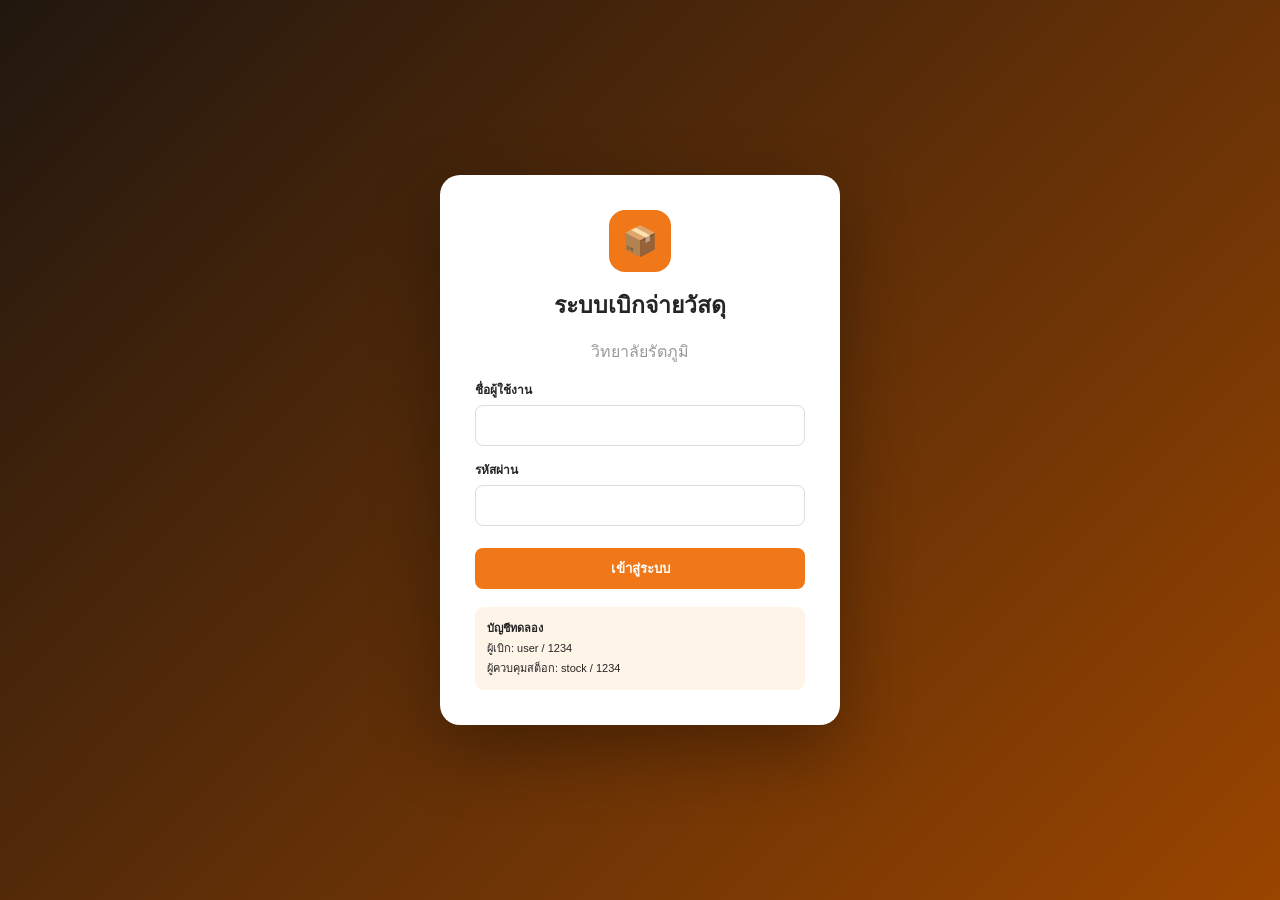
<file: index.html>
<!doctype html><html lang="th"><head><meta charset="UTF-8"><meta name="viewport" content="width=device-width,initial-scale=1"><title>หน้าหลัก</title><link rel="stylesheet" href="assets/style.css"></head><body><aside><h2>📦 MaterialFlow</h2><p>ระบบเบิกจ่ายวัสดุ</p><nav><a href="index.html">🏠 หน้าหลัก</a><a href="materials.html">📦 รายการวัสดุ</a><a class="requester" href="request.html">📝 เบิกวัสดุ</a><a class="stock" href="approval.html">✅ ควบคุมการเบิก</a><a href="my-requests.html">📋 รายการเบิกของฉัน</a><a href="profile.html">👤 โปรไฟล์</a></nav><button class="logout" onclick="logout()">ออกจากระบบ</button></aside><header><div><b>ระบบจัดการวัสดุ</b><small>วิทยาลัยรัตภูมิ</small></div><div class="user">👤 <span id="userName"></span> · <span id="roleName"></span></div></header><main><div class="wrap"><div class="page-title"><div><h1>ภาพรวมระบบ</h1><p>ระบบเบิกจ่ายวัสดุ พร้อมตรวจสอบสต็อกและแจ้งวันเวลารับของ</p></div><a class="btn requester" href="request.html">＋ สร้างรายการเบิก</a></div><div class="stat-row"><div class="mini-stat"><small>วัสดุทั้งหมด</small><b id="matCount">0</b></div><div class="mini-stat"><small>รอพิจารณา</small><b id="pending">0</b></div><div class="mini-stat"><small>อนุมัติแล้ว</small><b id="approved">0</b></div><div class="mini-stat"><small>วัสดุใกล้หมด</small><b id="low">0</b></div></div><div class="data-panel" style="margin-top:14px"><div class="table-head"><b>รายการล่าสุด</b><a class="btn" href="my-requests.html" style="padding:7px 10px;font-size:10px">ดูทั้งหมด</a></div><div class="table-wrap"><table class="dense-table"><thead><tr><th>เลขที่</th><th>ผู้เบิก</th><th>รายการ</th><th>สถานะ</th><th>วัน/เวลารับ</th></tr></thead><tbody id="tbody"></tbody></table></div></div></div></main><div id="toast" class="toast"></div><script src="assets/app.js"></script><script>function render(){let ms=getMaterials(),rs=getRequests();matCount.textContent=ms.length;pending.textContent=rs.filter(r=>r.status==='รอพิจารณา').length;approved.textContent=rs.filter(r=>r.status==='อนุมัติแล้ว').length;low.textContent=ms.filter(m=>m.stock<=m.min).length;let mine=u.role==='stock'?rs:rs.filter(r=>r.requesterName===u.name);tbody.innerHTML=mine.slice(0,8).map(r=>{let c=r.status==='อนุมัติแล้ว'?'green':r.status==='ไม่อนุมัติ'?'red':'orange';return `<tr><td>${r.id}</td><td>${esc(r.requesterName)}</td><td>${r.items.map(i=>`${esc(i.name)} × ${i.qty}`).join(', ')}</td><td><span class="chip ${c}">${r.status}</span></td><td>${esc(r.pickupAt||'-')}</td></tr>`}).join('')||`<tr><td colspan="5" style="text-align:center">ยังไม่มีรายการ</td></tr>`}render();setInterval(render,1500);</script></body></html>
</file>
<file: assets/style.css>
*{box-sizing:border-box}body{margin:0;font-family:"Segoe UI","Noto Sans Thai",Arial,sans-serif;background:#f7f7f8;color:#252525}a{text-decoration:none;color:inherit}aside{position:fixed;left:0;top:0;width:100%;height:74px;background:#21170f;color:#fff;display:flex;align-items:center;padding:0 28px;z-index:20;box-shadow:0 4px 20px #0002}aside h2{margin:0;font-size:20px;white-space:nowrap}aside p{display:none}nav{display:flex;align-items:center;gap:5px;margin-left:30px;overflow-x:auto}nav a{padding:11px 14px;border-radius:9px;color:#d4b49a;font-size:13px;white-space:nowrap}nav a:hover,nav a.active{background:#4a2b12;color:#fff}aside .logout{margin-left:auto;background:#3a304e;color:#fff;border:0;border-radius:9px;padding:10px 14px;cursor:pointer;white-space:nowrap}main{margin:74px 0 0;min-height:calc(100vh - 74px)}header{height:65px;background:#fff;border-bottom:1px solid #e8e8ee;padding:0 32px;display:flex;align-items:center;justify-content:space-between}header small{display:block;color:#999;font-size:11px;margin-top:3px}.user{font-size:12px}.wrap{max-width:1450px;margin:auto;padding:28px 34px}.hero{background:linear-gradient(115deg,#4a2508,#f07818);color:#fff;border-radius:18px;padding:28px 32px;margin-bottom:20px;display:flex;align-items:center;justify-content:space-between;gap:20px}.hero .eyebrow{font-size:10px;letter-spacing:2px;color:#ffe0bf}.hero h1{margin:8px 0}.hero p{color:#f6dfc8;font-size:13px}.btn,button{background:#f07818;color:#fff;border:0;border-radius:8px;padding:10px 15px;cursor:pointer;font-weight:600;display:inline-block}.btn-light{background:#fff;color:#d85f00}.cards{display:grid;grid-template-columns:repeat(4,1fr);gap:15px}.card,.panel{background:#fff;border:1px solid #e9e9ef;border-radius:14px;padding:20px}.card span{font-size:12px;color:#888}.card strong{display:block;font-size:28px;margin-top:8px}.panel{margin-top:20px}.panel h2{font-size:17px;margin-top:0}.panel p{font-size:12px;color:#888}.search{width:300px;padding:11px;border:1px solid #ddd;border-radius:8px;margin-bottom:20px}.material-grid{display:grid;grid-template-columns:repeat(4,1fr);gap:15px}.material{border:1px solid #e8e7ee;border-radius:12px;padding:18px}.material .icon{font-size:34px}.material h3{font-size:14px}.material p{margin:6px 0}.available{color:#2b9962;font-size:11px}.low{color:#c78728;font-size:11px}.material button,.material .btn{margin-top:10px;width:100%;text-align:center}.form-grid{display:grid;grid-template-columns:1fr 1fr;gap:18px}.field{margin-bottom:16px}.field label{font-size:12px;font-weight:700;display:block;margin-bottom:6px}.field input,.field select,.field textarea{width:100%;padding:12px;border:1px solid #ddd;border-radius:8px;font:inherit}.field textarea{min-height:110px}.full{grid-column:1/-1}.request-item{display:flex;justify-content:space-between;align-items:center;border:1px solid #e8e7ee;border-radius:11px;padding:15px;margin:10px 0}.badge{padding:5px 9px;border-radius:20px;font-size:10px}.pending{background:#fff1db;color:#bd7f1d}.approved{background:#e4f7ec;color:#2b9660}.rejected{background:#fde9ec;color:#c95062}table{width:100%;border-collapse:collapse;font-size:12px}th,td{text-align:left;padding:12px;border-bottom:1px solid #eee}td button{padding:7px 9px;font-size:10px}.red{background:#d96070}.profile{display:flex;gap:18px;align-items:center}.avatar{width:65px;height:65px;border-radius:50%;background:#f07818;color:white;display:grid;place-items:center;font-size:25px}.toast{position:fixed;right:25px;bottom:25px;background:#222;color:#fff;padding:13px 18px;border-radius:9px;opacity:0;transition:.2s;z-index:99}.toast.show{opacity:1}.login-page{min-height:100vh;display:grid;place-items:center;background:linear-gradient(135deg,#21170f,#9a4500)}.login-card{width:400px;background:#fff;border-radius:20px;padding:35px;box-shadow:0 25px 70px #0005}.login-card .logo{width:62px;height:62px;margin:auto;background:#f07818;border-radius:16px;display:grid;place-items:center;font-size:29px}.login-card h1{text-align:center;font-size:23px}.login-card>p{text-align:center;color:#999}.login-card label{display:block;font-size:12px;font-weight:700;margin:14px 0}.login-card input{display:block;width:100%;margin-top:6px;padding:12px;border:1px solid #ddd;border-radius:8px}.login-card button{width:100%;margin-top:8px}.demo{margin-top:18px;background:#fff4e8;padding:12px;border-radius:9px;font-size:11px;line-height:1.8}.error{color:#d04f62;text-align:center;font-size:12px}@media(max-width:1100px){nav{margin-left:15px}.material-grid{grid-template-columns:repeat(2,1fr)}}@media(max-width:760px){aside{height:auto;min-height:74px;flex-wrap:wrap;padding:12px 16px}nav{order:3;width:100%;margin:8px 0 0}aside .logout{margin-left:auto}main{margin-top:125px}.cards{grid-template-columns:1fr 1fr}.material-grid{grid-template-columns:1fr}.form-grid{grid-template-columns:1fr}.hero{display:block}.wrap{padding:18px}header{padding:0 18px}}
/* Large-data / dense admin layout */
.page-title{display:flex;align-items:center;justify-content:space-between;gap:15px;margin-bottom:18px}
.page-title h1{margin:0;font-size:22px}.page-title p{margin:5px 0 0;color:#8b8b99;font-size:12px}
.toolbar{background:#fff;border:1px solid #e7e7ee;border-radius:12px;padding:12px;display:flex;gap:8px;align-items:center;flex-wrap:wrap;margin-bottom:14px}
.toolbar input,.toolbar select{height:38px;border:1px solid #ddd;border-radius:7px;padding:0 11px;font:inherit;font-size:12px;background:#fff}
.toolbar .searchbox{flex:1;min-width:230px}
.stat-row{display:grid;grid-template-columns:repeat(5,1fr);gap:10px;margin-bottom:14px}
.mini-stat{background:#fff;border:1px solid #e8e8ef;border-radius:11px;padding:13px 15px}
.mini-stat small{color:#888;font-size:10px}.mini-stat b{display:block;font-size:19px;margin-top:4px}
.data-panel{background:#fff;border:1px solid #e7e7ee;border-radius:12px;overflow:hidden}
.table-head{padding:13px 16px;border-bottom:1px solid #eee;display:flex;justify-content:space-between;align-items:center}.table-head b{font-size:13px}
.table-wrap{overflow:auto;max-height:calc(100vh - 315px)}
.dense-table{min-width:900px}.dense-table th{position:sticky;top:0;background:#f8f8fb;z-index:2;font-size:10px;color:#666;white-space:nowrap}.dense-table td{font-size:11px;white-space:nowrap}.dense-table tbody tr:hover{background:#faf9ff}
.pagination{padding:11px 14px;border-top:1px solid #eee;display:flex;align-items:center;justify-content:space-between;gap:10px;font-size:11px}.pagination .pages{display:flex;gap:4px}.pagination button{padding:7px 10px;font-size:10px;background:#eee;color:#444}.pagination button.active{background:#f07818;color:#fff}.pagination button:disabled{opacity:.45;cursor:not-allowed}
.chip{display:inline-block;padding:4px 7px;border-radius:14px;font-size:9px;background:#eee}.chip.green{background:#e4f7ec;color:#238353}.chip.orange{background:#fff1db;color:#ae751c}.chip.red{background:#fde9ec;color:#bf4c60}.chip.blue{background:#e8efff;color:#4c68b4}
.bulk{display:flex;align-items:center;gap:8px;font-size:11px}.bulk input{width:15px;height:15px}
.empty-note{text-align:center;padding:50px;color:#999}
@media(max-width:900px){.stat-row{grid-template-columns:repeat(2,1fr)}.page-title{align-items:flex-start}.table-wrap{max-height:none}}

/* Orange theme */
::selection{background:#ffd1a8;color:#5b2a00}
nav a.active{border-bottom:2px solid #ff9a3d}
.panel h2,.page-title h1{color:#2b211b}
.data-panel .table-head{border-left:4px solid #f07818}


/* Official PDF document */
.official-doc{box-sizing:border-box;width:794px;min-height:1123px;padding:58px 64px 48px;background:#fff;color:#222;font-family:"TH Sarabun New","Sarabun",Arial,sans-serif;font-size:18px;line-height:1.35}.official-doc *{box-sizing:border-box}.doc-header{text-align:center;border-bottom:2px solid #222;padding-bottom:18px;margin-bottom:22px}.brand-mark{font-size:18px;font-weight:700;color:#d85f00;margin-bottom:2px}.org{font-size:24px;font-weight:700}.college{font-size:22px;font-weight:700}.doc-title{font-size:30px;font-weight:700;margin-top:16px}.doc-subtitle{font-size:18px}.doc-meta-grid{display:grid;grid-template-columns:1fr 1fr;border:1px solid #444;margin-bottom:24px}.doc-meta-grid>div{display:grid;grid-template-columns:145px 1fr;min-height:42px;border-bottom:1px solid #aaa;padding:8px 10px}.doc-meta-grid>div:nth-child(odd){border-right:1px solid #aaa}.doc-meta-grid>div:nth-last-child(-n+2){border-bottom:0}.doc-meta-grid b{font-weight:700}.section-title{font-size:20px;font-weight:700;margin:12px 0 8px}.doc-table{width:100%;border-collapse:collapse;table-layout:fixed}.doc-table th,.doc-table td{border:1px solid #444;padding:8px 7px;vertical-align:middle}.doc-table th{background:#f1f1f1;text-align:center;font-weight:700}.doc-table th:nth-child(1){width:9%}.doc-table th:nth-child(2){width:19%}.doc-table th:nth-child(3){width:43%}.doc-table th:nth-child(4){width:13%}.doc-table th:nth-child(5){width:16%}.center{text-align:center}.reason,.note{border:1px solid #444;margin-top:18px;padding:10px 12px;min-height:65px}.reason b,.note b{display:block;margin-bottom:5px}.signature-grid{display:grid;grid-template-columns:1fr 1fr;gap:50px;margin-top:70px}.signature{text-align:center;line-height:1.65}.date-line{margin-top:10px}.footer{margin-top:58px;padding-top:8px;border-top:1px solid #aaa;text-align:center;font-size:14px;color:#555}.status{font-weight:700}.status.approved{color:#18733b}.status.rejected{color:#b42318}.status.pending{color:#a45a00}

/* Modern modal UI */
.modal-backdrop{position:fixed;inset:0;background:rgba(25,18,12,.62);backdrop-filter:blur(7px);display:none;align-items:center;justify-content:center;padding:20px;z-index:9999}.modal-backdrop.show{display:flex}.modal{width:min(560px,100%);background:#fff;border-radius:22px;box-shadow:0 24px 70px rgba(0,0,0,.28);overflow:hidden;animation:modalIn .2s ease}.modal.wide{width:min(760px,100%)}@keyframes modalIn{from{opacity:0;transform:translateY(16px) scale(.98)}to{opacity:1;transform:none}}.modal-top{padding:22px 24px 16px;border-bottom:1px solid #eee;display:flex;align-items:flex-start;justify-content:space-between;gap:15px}.modal-icon{width:48px;height:48px;border-radius:15px;background:#fff0e3;color:#f07818;display:grid;place-items:center;font-size:24px;flex:none}.modal-title{font-size:19px;font-weight:800;color:#21170f}.modal-subtitle{font-size:12px;color:#888;margin-top:4px;line-height:1.5}.modal-close{border:0!important;background:#f4f4f5!important;color:#777!important;width:34px;height:34px;padding:0!important;border-radius:50%!important;font-size:18px!important}.modal-body{padding:20px 24px}.modal-actions{padding:15px 24px 22px;display:flex;justify-content:flex-end;gap:9px;border-top:1px solid #eee}.modal-actions .btn-secondary{background:#f2f2f3;color:#444}.modal-actions .btn-danger{background:#fff0f0;color:#b42318;border:1px solid #f0c9c9}.modal-actions .btn-primary{background:#f07818;color:#fff}.request-summary{background:#faf8f5;border:1px solid #eee3da;border-radius:14px;padding:13px;margin-bottom:15px}.request-summary .sum-row{display:flex;justify-content:space-between;gap:20px;padding:7px 0;font-size:12px;border-bottom:1px dashed #ddd}.request-summary .sum-row:last-child{border-bottom:0}.item-cards{display:grid;gap:9px;max-height:290px;overflow:auto}.item-card{border:1px solid #eee;border-radius:13px;padding:12px 13px;display:flex;justify-content:space-between;align-items:center;gap:12px;background:#fff}.item-card b{font-size:12px}.item-card small{display:block;color:#888;margin-top:3px}.modern-request-toolbar{display:flex;gap:10px;flex-wrap:wrap;margin-bottom:12px}.modern-request-toolbar .searchbox{min-height:44px;border-radius:13px}.request-cart{position:sticky;bottom:12px;z-index:10;margin-top:14px;background:rgba(255,255,255,.95);backdrop-filter:blur(10px);border:1px solid #eadfd6;box-shadow:0 10px 30px rgba(42,27,15,.12);border-radius:18px;padding:13px 15px;display:flex;align-items:center;justify-content:space-between;gap:12px}.request-cart strong{font-size:13px}.request-cart small{color:#888}.modern-table tbody tr.selected-row{background:#fff8f1}.modern-table tbody tr{transition:.15s}.modern-table tbody tr:hover{background:#fffaf5}.modern-table td,.modern-table th{padding:12px 10px}.material-name{display:flex;align-items:center;gap:9px}.material-icon{width:34px;height:34px;border-radius:10px;background:#fff0e3;display:grid;place-items:center}.stock-number{font-weight:800}.muted{color:#999}.modal textarea{min-height:100px}@media(max-width:650px){.modal-body,.modal-top,.modal-actions{padding-left:17px;padding-right:17px}.request-cart{align-items:flex-start;flex-direction:column}.request-cart .btn{width:100%}}
</file>
